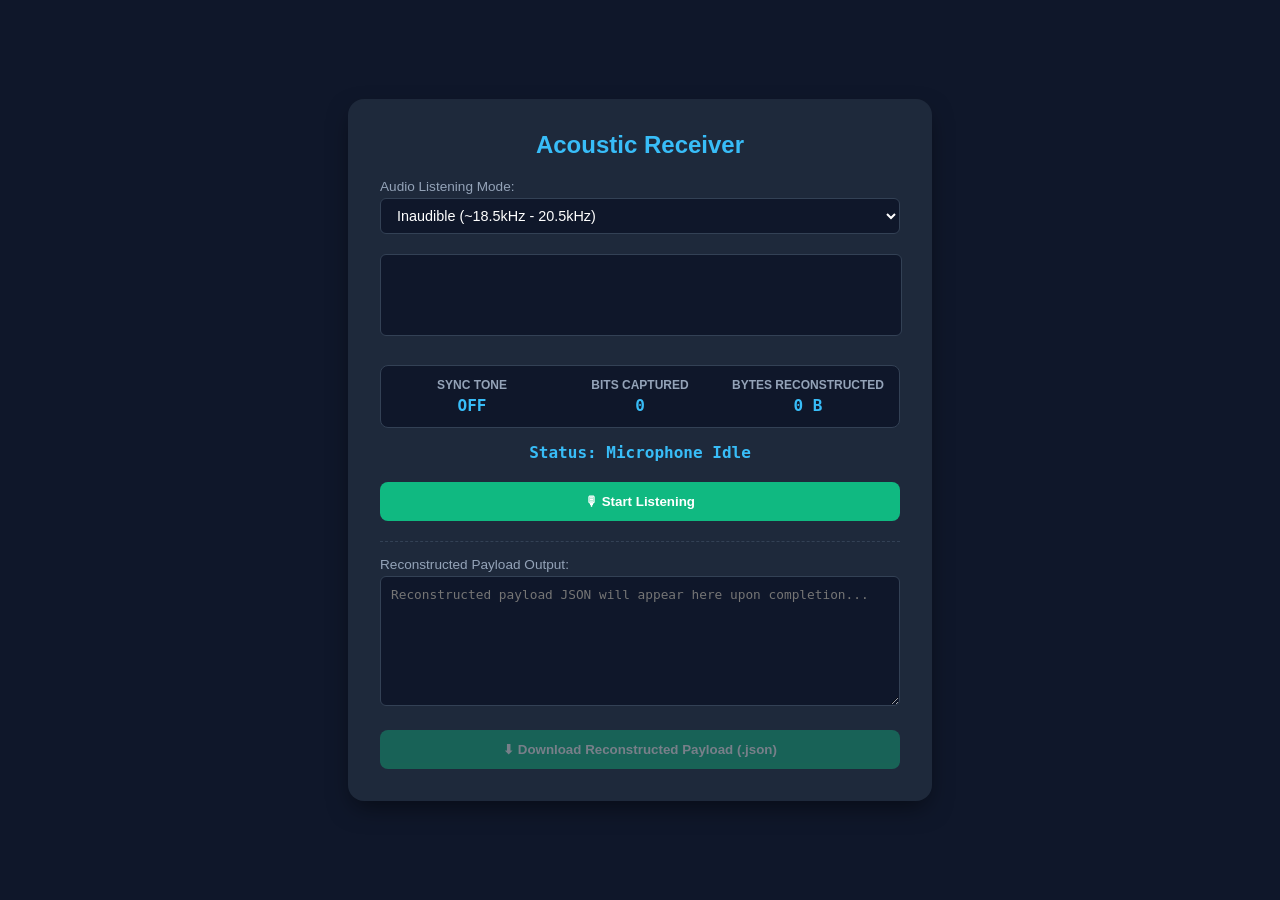
<file: aud.html>
<!DOCTYPE html>
<html lang="en">
<head>
    <meta charset="UTF-8">
    <meta name="viewport" content="width=device-width, initial-scale=1.0">
    <title>Acoustic Data Receiver (Near-Ultrasonic)</title>
    <style>
        body {
            font-family: -apple-system, BlinkMacSystemFont, "Segoe UI", Roboto, sans-serif;
            background-color: #0f172a;
            color: #f8fafc;
            display: flex;
            flex-direction: column;
            align-items: center;
            justify-content: center;
            min-height: 100vh;
            margin: 0;
            padding: 20px;
            box-sizing: border-box;
        }

        .card {
            background-color: #1e293b;
            padding: 2rem;
            border-radius: 16px;
            box-shadow: 0 10px 25px -5px rgba(0, 0, 0, 0.5);
            width: 100%;
            max-width: 520px;
            text-align: center;
        }

        h2 { margin-top: 0; color: #38bdf8; font-size: 1.5rem; }

        .control-group {
            margin: 10px 0;
            text-align: left;
        }

        label {
            display: block;
            font-size: 0.85rem;
            color: #94a3b8;
            margin-bottom: 4px;
        }

        select {
            width: 100%;
            padding: 8px 12px;
            background: #0f172a;
            border: 1px solid #334155;
            color: #fff;
            border-radius: 6px;
            box-sizing: border-box;
            font-size: 0.9rem;
        }

        /* Signal Telemetry Dashboard */
        .metrics-grid {
            display: grid;
            grid-template-columns: repeat(3, 1fr);
            gap: 10px;
            margin: 15px 0;
            background: #0f172a;
            padding: 12px;
            border-radius: 8px;
            border: 1px solid #334155;
        }

        .metric-box h4 {
            margin: 0;
            font-size: 0.75rem;
            color: #94a3b8;
            text-transform: uppercase;
        }

        .metric-box p {
            margin: 4px 0 0 0;
            font-family: monospace;
            font-size: 1rem;
            color: #38bdf8;
            font-weight: bold;
        }

        /* Spectrum Visualizer Canvas */
        canvas {
            width: 100%;
            height: 80px;
            background: #0f172a;
            border-radius: 6px;
            border: 1px solid #334155;
            margin: 10px 0;
        }

        .status-badge {
            font-family: monospace;
            font-size: 1rem;
            color: #38bdf8;
            margin: 10px 0;
            font-weight: bold;
        }

        .btn {
            background: #10b981;
            color: white;
            border: none;
            padding: 12px 20px;
            border-radius: 8px;
            font-weight: bold;
            cursor: pointer;
            transition: background 0.2s;
            width: 100%;
            margin-top: 10px;
        }

        .btn:hover:not(:disabled) { background: #059669; }
        .btn:disabled { opacity: 0.4; cursor: not-allowed; }
        .btn.stop { background: #ef4444; }
        .btn.stop:hover:not(:disabled) { background: #dc2626; }

        /* Output Reconstructed Section */
        .output-panel {
            margin-top: 20px;
            padding-top: 15px;
            border-top: 1px dashed #334155;
            text-align: left;
        }

        textarea {
            width: 100%;
            height: 130px;
            background: #0f172a;
            color: #a7f3d0;
            border: 1px solid #334155;
            border-radius: 6px;
            padding: 10px;
            font-family: monospace;
            font-size: 0.8rem;
            box-sizing: border-box;
            resize: vertical;
            margin-bottom: 10px;
        }
    </style>
</head>
<body>

<div class="card">
    <h2>Acoustic Receiver</h2>

    <div class="control-group">
        <label for="freqMode">Audio Listening Mode:</label>
        <select id="freqMode" onchange="updateFrequencies()">
            <option value="ultrasonic">Inaudible (~18.5kHz - 20.5kHz)</option>
            <option value="audible">Audible Test (~1.7kHz - 2.1kHz)</option>
        </select>
    </div>

    <!-- Live Spectrum Visualizer -->
    <canvas id="visualizer"></canvas>

    <!-- Signal Metrics -->
    <div class="metrics-grid">
        <div class="metric-box">
            <h4>Sync Tone</h4>
            <p id="mSync">OFF</p>
        </div>
        <div class="metric-box">
            <h4>Bits Captured</h4>
            <p id="mBits">0</p>
        </div>
        <div class="metric-box">
            <h4>Bytes Reconstructed</h4>
            <p id="mBytes">0 B</p>
        </div>
    </div>

    <div id="statusText" class="status-badge">Status: Microphone Idle</div>

    <button id="btnListen" class="btn" onclick="toggleListening()">🎙 Start Listening</button>

    <!-- Reconstructed Output Panel -->
    <div class="output-panel">
        <label>Reconstructed Payload Output:</label>
        <textarea id="outputText" readonly placeholder="Reconstructed payload JSON will appear here upon completion..."></textarea>
        <button class="btn" id="btnDownload" onclick="downloadReconstructedPayload()" disabled>⬇ Download Reconstructed Payload (.json)</button>
    </div>
</div>

<script>
    // Detection Carrier Frequencies (Hz)
    let FREQ_0 = 18500;
    let FREQ_1 = 19500;
    let FREQ_SYNC = 20500;
    const FREQ_TOLERANCE_HZ = 150; // Capture window bandwidth

    let audioCtx = null;
    let analyser = null;
    let micStream = null;
    let isListening = false;
    let animFrameId = null;

    // Decoder State Machine
    let state = "IDLE"; // IDLE, SYNCED, CAPTURING
    let rawBitStream = "";
    let reconstructedBytes = [];
    let lastSampleTime = 0;
    const BIT_INTERVAL_MS = 50; // Matches transmitter sampling rate

    function updateFrequencies() {
        const mode = document.getElementById('freqMode').value;
        if (mode === 'ultrasonic') {
            FREQ_0 = 18500;
            FREQ_1 = 19500;
            FREQ_SYNC = 20500;
        } else {
            FREQ_0 = 1700;
            FREQ_1 = 1900;
            FREQ_SYNC = 2100;
        }
    }

    async function toggleListening() {
        const btn = document.getElementById('btnListen');

        if (!isListening) {
            try {
                updateFrequencies();
                micStream = await navigator.mediaDevices.getUserMedia({ audio: true, video: false });
                
                audioCtx = new (window.AudioContext || window.webkitAudioContext)();
                const source = audioCtx.createMediaStreamSource(micStream);
                
                analyser = audioCtx.createAnalyser();
                analyser.fftSize = 2048; // Provides ~21.5 Hz bin resolution at 44.1kHz sampling rate
                analyser.smoothingTimeConstant = 0.2;
                source.connect(analyser);

                isListening = true;
                btn.innerText = "⏹ Stop Receiver";
                btn.classList.add("stop");
                document.getElementById('statusText').innerText = "Listening for Sync Preamble...";
                
                // Reset State
                state = "IDLE";
                rawBitStream = "";
                reconstructedBytes = [];
                document.getElementById('outputText').value = "";
                document.getElementById('btnDownload').disabled = true;

                processAudioSpectrum();
            } catch (err) {
                console.error("Microphone Access Error:", err);
                document.getElementById('statusText').innerText = "Mic Permission Denied / Error";
            }
        } else {
            stopListening();
        }
    }

    function stopListening() {
        isListening = false;
        if (animFrameId) cancelAnimationFrame(animFrameId);
        if (micStream) micStream.getTracks().forEach(track => track.stop());
        if (audioCtx) audioCtx.close();

        const btn = document.getElementById('btnListen');
        btn.innerText = "🎙 Start Listening";
        btn.classList.remove("stop");
        document.getElementById('mSync').innerText = "OFF";
        document.getElementById('mSync').style.color = "#38bdf8";
        document.getElementById('statusText').innerText = "Status: Receiver Stopped";
    }

    function processAudioSpectrum() {
        if (!isListening) return;

        const bufferLength = analyser.frequencyBinCount;
        const frequencyData = new Uint8Array(bufferLength);
        analyser.getByteFrequencyData(frequencyData);

        // Render Canvas Visualizer
        drawSpectrum(frequencyData, bufferLength);

        // Calculate Energy Amplification at Target Frequency Bins
        const syncEnergy = getFrequencyRangeEnergy(FREQ_SYNC, frequencyData);
        const zeroEnergy = getFrequencyRangeEnergy(FREQ_0, frequencyData);
        const oneEnergy = getFrequencyRangeEnergy(FREQ_1, frequencyData);

        const now = performance.now();
        const NOISE_FLOOR = 60; // Minimum amplitude threshold

        // --- Receiver State Machine Logic ---
        if (state === "IDLE") {
            if (syncEnergy > NOISE_FLOOR && syncEnergy > zeroEnergy && syncEnergy > oneEnergy) {
                state = "SYNCED";
                lastSampleTime = now + 50; // Align sample window past preamble
                document.getElementById('mSync').innerText = "DETECTED";
                document.getElementById('mSync').style.color = "#10b981";
                document.getElementById('statusText').innerText = "Preamble Sync Locked! Reading bits...";
            }
        } else if (state === "SYNCED" || state === "CAPTURING") {
            document.getElementById('mSync').innerText = "CAPTURING";

            // Sample audio stream at periodic bit intervals
            if (now - lastSampleTime >= BIT_INTERVAL_MS) {
                lastSampleTime = now;

                if (oneEnergy > NOISE_FLOOR || zeroEnergy > NOISE_FLOOR) {
                    state = "CAPTURING";
                    const detectedBit = (oneEnergy > zeroEnergy) ? "1" : "0";
                    rawBitStream += detectedBit;

                    // Update Metrics Dashboard
                    document.getElementById('mBits').innerText = rawBitStream.length;

                    // Reconstruct bytes every 8 bits
                    if (rawBitStream.length % 8 === 0) {
                        const byteIndex = (rawBitStream.length / 8) - 1;
                        const lastByteBitStr = rawBitStream.substring(byteIndex * 8, (byteIndex + 1) * 8);
                        const byteVal = parseInt(lastByteBitStr, 2);
                        reconstructedBytes.push(byteVal);

                        document.getElementById('mBytes').innerText = `${reconstructedBytes.length} B`;
                        
                        // Live stream preview in textarea
                        attemptPartialReconstruction();
                    }
                } else if (state === "CAPTURING" && (now - lastSampleTime > 1000)) {
                    // Timeout condition (no carrier signal for over 1s)
                    finalizeReconstruction();
                }
            }
        }

        animFrameId = requestAnimationFrame(processAudioSpectrum);
    }

    function getFrequencyRangeEnergy(targetFreq, frequencyData) {
        const nyquist = audioCtx.sampleRate / 2;
        const binIndex = Math.round((targetFreq / nyquist) * frequencyData.length);
        const toleranceBins = Math.ceil((FREQ_TOLERANCE_HZ / nyquist) * frequencyData.length);

        let maxEnergy = 0;
        for (let i = binIndex - toleranceBins; i <= binIndex + toleranceBins; i++) {
            if (i >= 0 && i < frequencyData.length) {
                if (frequencyData[i] > maxEnergy) {
                    maxEnergy = frequencyData[i];
                }
            }
        }
        return maxEnergy;
    }

    function attemptPartialReconstruction() {
        try {
            const uintArray = new Uint8Array(reconstructedBytes);
            const decoder = new TextDecoder('utf-8', { fatal: false });
            const partialText = decoder.decode(uintArray);
            
            // Try formatting if it forms a complete JSON structure
            try {
                const parsed = JSON.parse(partialText);
                document.getElementById('outputText').value = JSON.stringify(parsed, null, 2);
                document.getElementById('btnDownload').disabled = false;
                document.getElementById('statusText').innerText = "Valid JSON Stream Reconstructed!";
            } catch (e) {
                // Display raw text stream until JSON completes
                document.getElementById('outputText').value = partialText;
            }
        } catch (err) {
            console.error("Decoding glitch:", err);
        }
    }

    function finalizeReconstruction() {
        state = "IDLE";
        document.getElementById('mSync').innerText = "DONE";
        document.getElementById('mSync').style.color = "#38bdf8";
        document.getElementById('statusText').innerText = "Stream Ended. Payload Reconstructed!";
        attemptPartialReconstruction();
    }

    function drawSpectrum(frequencyData, bufferLength) {
        const canvas = document.getElementById('visualizer');
        const ctx = canvas.getContext('2d');
        canvas.width = canvas.clientWidth;
        canvas.height = canvas.clientHeight;

        ctx.fillStyle = '#0f172a';
        ctx.fillRect(0, 0, canvas.width, canvas.height);

        const barWidth = (canvas.width / bufferLength) * 2.5;
        let x = 0;

        for (let i = 0; i < bufferLength; i++) {
            const barHeight = (frequencyData[i] / 255) * canvas.height;
            ctx.fillStyle = `rgb(56, 189, 248)`;
            ctx.fillRect(x, canvas.height - barHeight, barWidth, barHeight);
            x += barWidth + 1;
        }
    }

    function downloadReconstructedPayload() {
        const payloadText = document.getElementById('outputText').value;
        if (!payloadText) return;

        const blob = new Blob([payloadText], { type: "application/json" });
        const url = URL.createObjectURL(blob);
        const a = document.createElement('a');
        a.href = url;
        a.download = "reconstructed_acoustic_payload.json";
        document.body.appendChild(a);
        a.click();
        document.body.removeChild(a);
        URL.revokeObjectURL(url);
    }
</script>

</body>
</html>
</file>
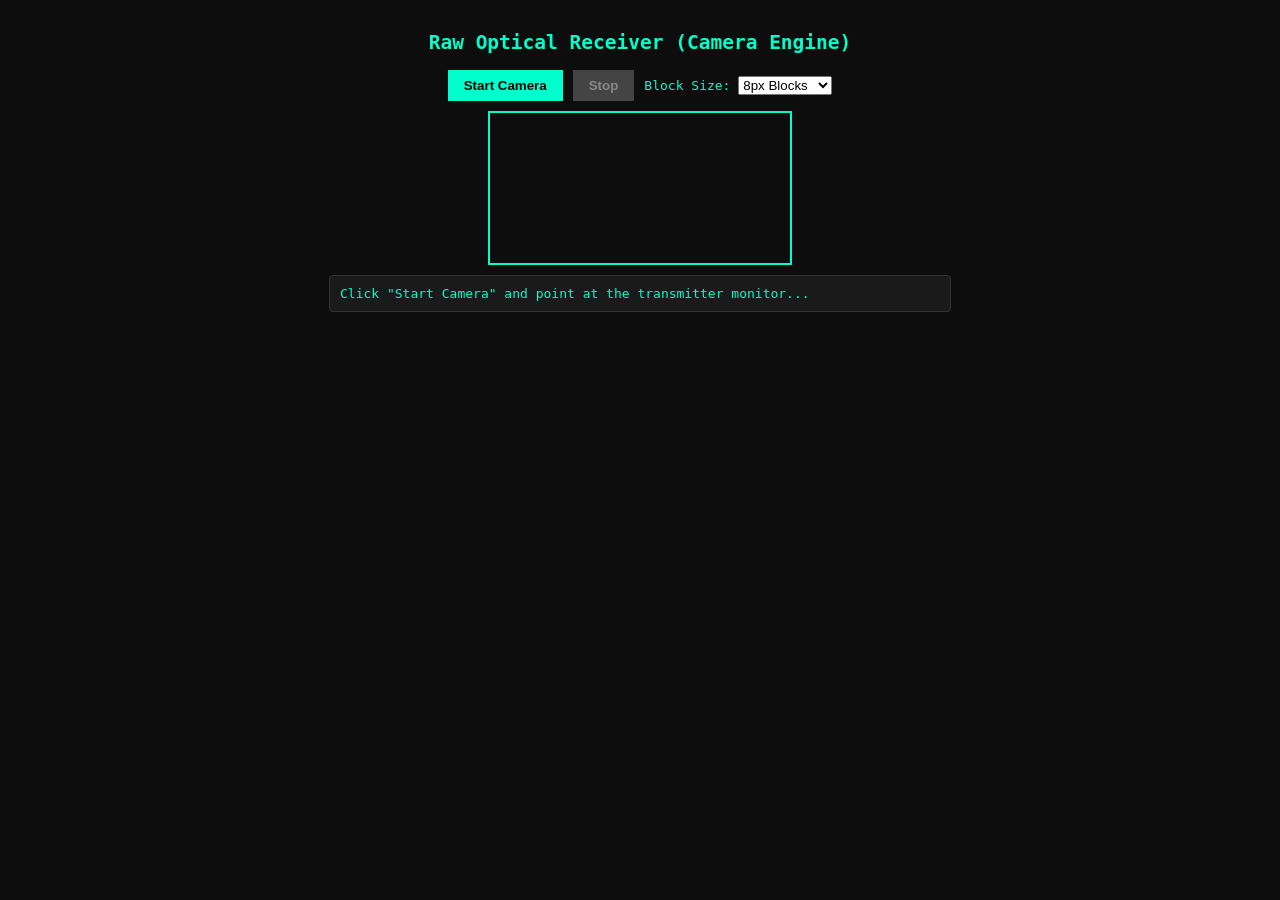
<file: rec.html>
<!DOCTYPE html>
<html lang="en">
<head>
  <meta charset="UTF-8" />
  <title>Raw Binary Optical Receiver</title>
  <style>
    body {
      background-color: #0d0d0d;
      color: #00ffcc;
      font-family: monospace;
      display: flex;
      flex-direction: column;
      align-items: center;
      margin: 0;
      padding: 15px;
    }
    #controls {
      margin-bottom: 10px;
      display: flex;
      gap: 10px;
      align-items: center;
    }
    .video-container {
      position: relative;
      border: 2px solid #00ffcc;
    }
    video {
      display: block;
      max-width: 100%;
      height: auto;
    }
    canvas {
      display: none; /* Processing canvas runs in background */
    }
    #stats {
      margin-top: 10px;
      padding: 10px;
      background: #1a1a1a;
      border-radius: 4px;
      border: 1px solid #333;
      width: 90%;
      max-width: 600px;
    }
    button {
      background: #00ffcc;
      color: #000;
      border: none;
      padding: 8px 16px;
      font-weight: bold;
      cursor: pointer;
    }
    button:disabled { background: #444; color: #888; }
  </style>
</head>
<body>

  <h2>Raw Optical Receiver (Camera Engine)</h2>

  <div id="controls">
    <button id="startCamBtn">Start Camera</button>
    <button id="stopCamBtn" disabled>Stop</button>
    <label>Block Size:
      <select id="blockSizeSelect">
        <option value="16">16px Blocks</option>
        <option value="8" selected>8px Blocks</option>
        <option value="4">4px Blocks</option>
      </select>
    </label>
  </div>

  <div class="video-container">
    <video id="webcam" autoplay playsinline></video>
  </div>

  <canvas id="procCanvas" width="1280" height="720"></canvas>

  <div id="stats">Click "Start Camera" and point at the transmitter monitor...</div>

  <script>
    // 8-Color Palette (RGB)
    const PALETTE = [
      [0, 0, 0],       // 000: Black
      [255, 0, 0],     // 001: Red
      [0, 255, 0],     // 010: Green
      [0, 0, 255],     // 011: Blue
      [255, 255, 0],   // 100: Yellow
      [0, 255, 255],   // 101: Cyan
      [255, 0, 255],   // 110: Magenta
      [255, 255, 255]  // 111: White
    ];

    const video = document.getElementById('webcam');
    const canvas = document.getElementById('procCanvas');
    const ctx = canvas.getContext('2d', { willReadFrequently: true });
    
    let stream = null;
    let animFrameId = null;
    let receivedFrames = new Map();
    let totalFramesExpected = 0;
    let isProcessing = false;

    // Nearest Color Match via Euclidean Distance
    function getClosestColorBits(r, g, b) {
      let minDist = Infinity;
      let bestIdx = 0;
      for (let i = 0; i < PALETTE.length; i++) {
        const [pr, pg, pb] = PALETTE[i];
        const dist = Math.hypot(r - pr, g - pg, b - pb);
        if (dist < minDist) {
          minDist = dist;
          bestIdx = i;
        }
      }
      return bestIdx; // Returns 0-7 index (3 bits)
    }

    document.getElementById('startCamBtn').addEventListener('click', async () => {
      try {
        stream = await navigator.mediaDevices.getUserMedia({
          video: { facingMode: "environment", width: { ideal: 1280 }, height: { ideal: 720 } }
        });
        video.srcObject = stream;
        document.getElementById('startCamBtn').disabled = true;
        document.getElementById('stopCamBtn').disabled = false;
        
        video.onloadedmetadata = () => {
          isProcessing = true;
          processVideoLoop();
        };
      } catch (err) {
        alert("Camera Error: " + err.message);
      }
    });

    document.getElementById('stopCamBtn').addEventListener('click', () => {
      isProcessing = false;
      if (animFrameId) cancelAnimationFrame(animFrameId);
      if (stream) stream.getTracks().forEach(t => t.stop());
      document.getElementById('startCamBtn').disabled = false;
      document.getElementById('stopCamBtn').disabled = true;
    });

    function processVideoLoop() {
      if (!isProcessing) return;

      // Draw current video frame to processing canvas
      ctx.drawImage(video, 0, 0, canvas.width, canvas.height);
      const imgData = ctx.getImageData(0, 0, canvas.width, canvas.height);
      const data = imgData.data;

      const blockSize = parseInt(document.getElementById('blockSizeSelect').value);
      const cols = Math.floor(canvas.width / blockSize);
      const rows = Math.floor(canvas.height / blockSize);

      let bitStream = [];

      // Loop through block centers
      for (let r = 0; r < rows; r++) {
        for (let c = 0; c < cols; c++) {
          // Skip corners
          if ((r < 2 || r >= rows - 2) && (c < 2 || c >= cols - 2)) continue;

          const cx = Math.floor((c + 0.5) * blockSize);
          const cy = Math.floor((r + 0.5) * blockSize);
          const idx = (cy * canvas.width + cx) * 4;

          const rVal = data[idx];
          const gVal = data[idx + 1];
          const bVal = data[idx + 2];

          const colorIdx = getClosestColorBits(rVal, gVal, bVal);
          
          // Push 3 bits to stream
          bitStream.push((colorIdx >> 2) & 1);
          bitStream.push((colorIdx >> 1) & 1);
          bitStream.push(colorIdx & 1);
        }
      }

      // Parse 12-byte Header (96 bits)
      if (bitStream.length >= 96) {
        const frameIdx = parse32BitInt(bitStream, 0);
        const totalFrames = parse32BitInt(bitStream, 32);
        const payloadLen = parse32BitInt(bitStream, 64);

        if (totalFrames > 0 && totalFrames < 100000 && payloadLen > 0) {
          totalFramesExpected = totalFrames;

          if (!receivedFrames.has(frameIdx)) {
            // Extract raw payload bytes
            const payloadBits = bitStream.slice(96, 96 + (payloadLen * 8));
            const payloadBytes = new Uint8Array(payloadLen);
            
            for (let i = 0; i < payloadLen; i++) {
              let byte = 0;
              for (let b = 0; b < 8; b++) {
                byte = (byte << 1) | (payloadBits[i * 8 + b] || 0);
              }
              payloadBytes[i] = byte;
            }

            receivedFrames.set(frameIdx, payloadBytes);
            updateStats();

            // Auto-trigger download when complete
            if (receivedFrames.size === totalFramesExpected) {
              assembleAndDownload();
            }
          }
        }
      }

      animFrameId = requestAnimationFrame(processVideoLoop);
    }

    function parse32BitInt(bitArr, offset) {
      let val = 0;
      for (let i = 0; i < 32; i++) {
        val = (val << 1) | (bitArr[offset + i] || 0);
      }
      return val >>> 0; // Convert to unsigned int
    }

    function updateStats() {
      const pct = totalFramesExpected ? ((receivedFrames.size / totalFramesExpected) * 100).toFixed(1) : 0;
      document.getElementById('stats').innerText = 
        `Progress: ${receivedFrames.size} / ${totalFramesExpected || '?'} Frames Captured (${pct}%)`;
    }

    function assembleAndDownload() {
      isProcessing = false;
      alert("Transmission Complete! Assembling file...");

      // Sort frames by index
      let totalSize = 0;
      const sortedKeys = Array.from(receivedFrames.keys()).sort((a, b) => a - b);
      sortedKeys.forEach(k => totalSize += receivedFrames.get(k).length);

      const combined = new Uint8Array(totalSize);
      let offset = 0;
      sortedKeys.forEach(k => {
        const chunk = receivedFrames.get(k);
        combined.set(chunk, offset);
        offset += chunk.length;
      });

      // Trigger browser download
      const blob = new Blob([combined], { type: 'application/octet-stream' });
      const url = URL.createObjectURL(blob);
      const a = document.createElement('a');
      a.href = url;
      a.download = 'extracted_payload.bin';
      a.click();
      URL.revokeObjectURL(url);
    }
  </script>
</body>
</html>
</file>
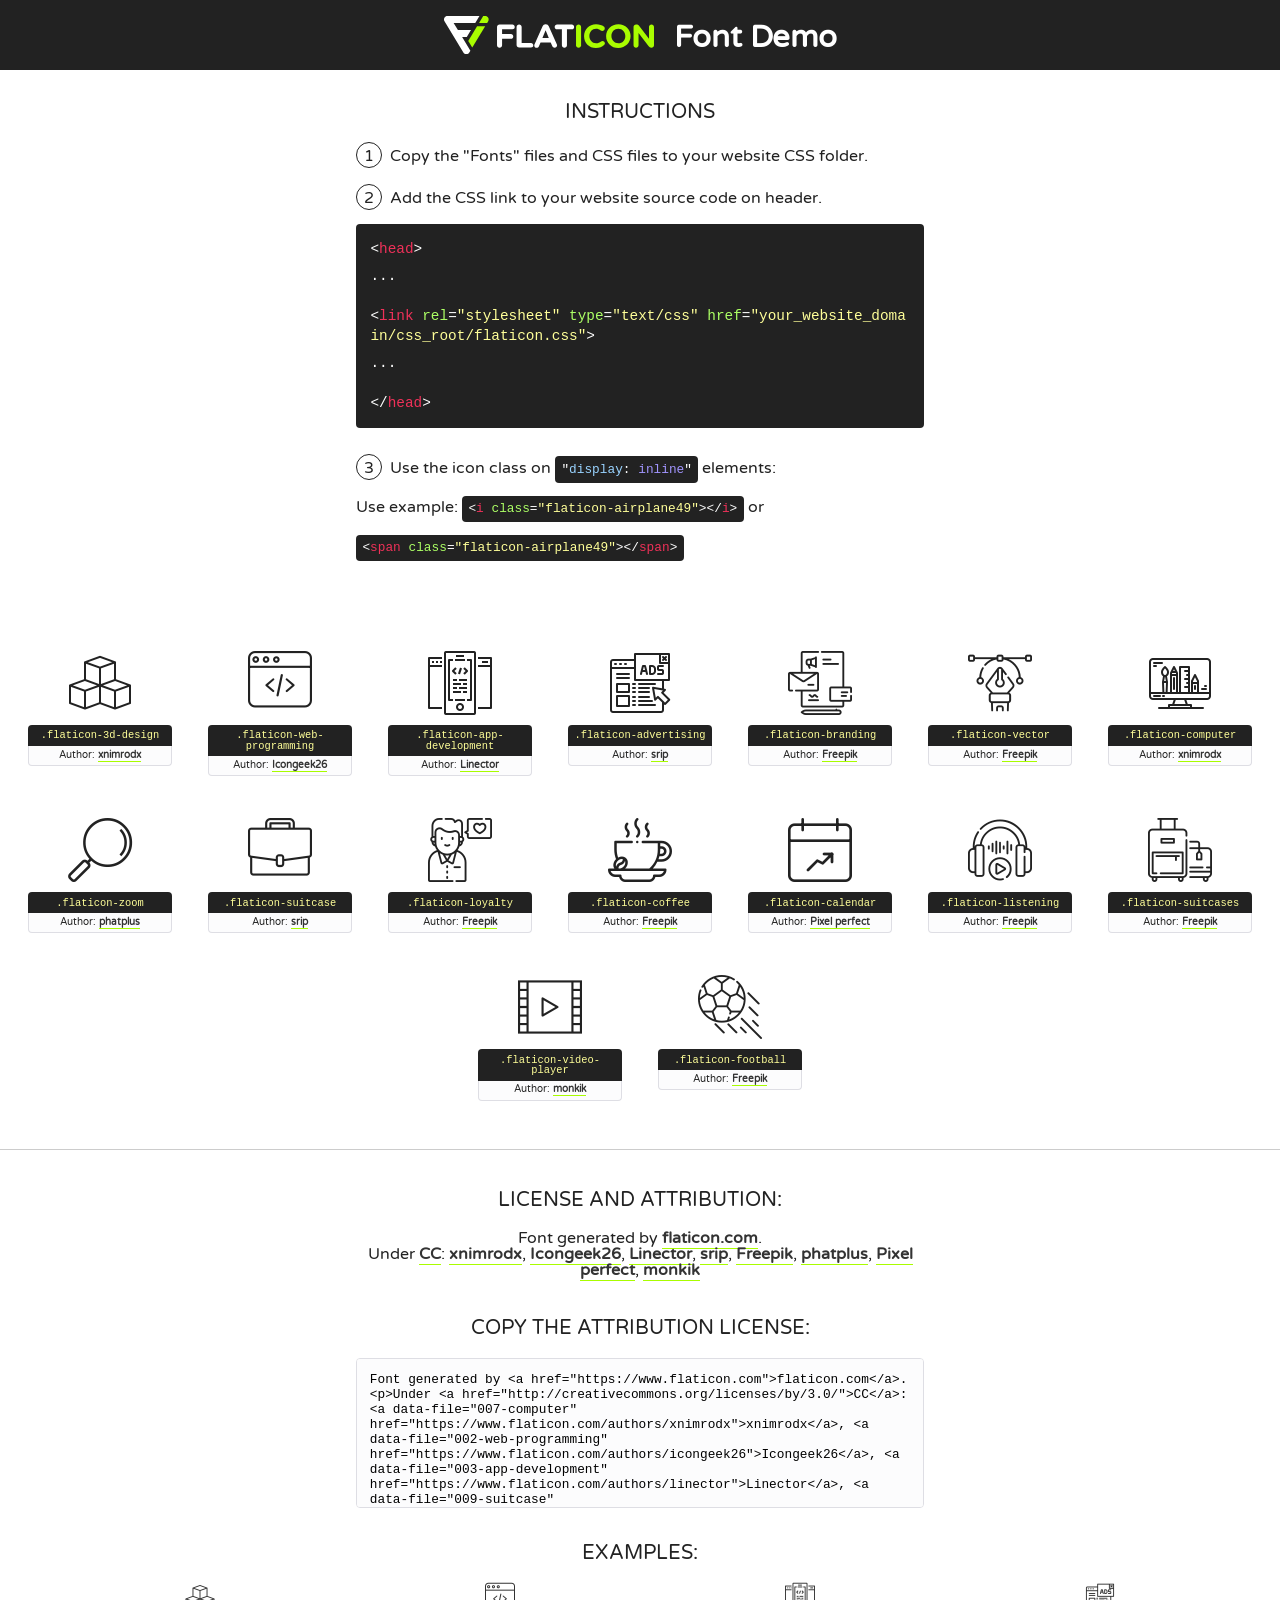
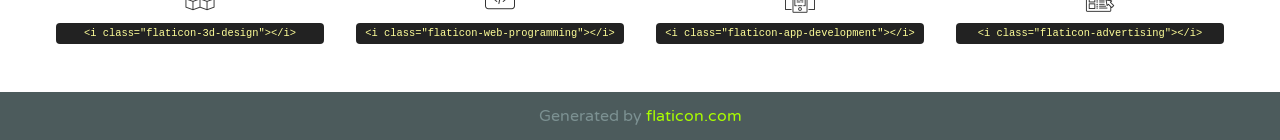
<file: fonts/flaticon/font/flaticon.html>
<!DOCTYPE html>
<!--
  Flaticon icon font: Flaticon
  Creation date: 03/07/2020 09:59
-->
<html>
<!DOCTYPE html>
<html>

<head>
    <title>Flaticon WebFont</title>
    <link href="http://fonts.googleapis.com/css?family=Varela+Round" rel="stylesheet" type="text/css" />
    <link rel="stylesheet" type="text/css" href="flaticon.css">
    <meta charset="UTF-8">
    <style>
    html, body, div, span, applet, object, iframe,
    h1, h2, h3, h4, h5, h6, p, blockquote, pre,
    a, abbr, acronym, address, big, cite, code,
    del, dfn, em, img, ins, kbd, q, s, samp,
    small, strike, strong, sub, sup, tt, var,
    b, u, i, center,
    dl, dt, dd, ol, ul, li,
    fieldset, form, label, legend,
    table, caption, tbody, tfoot, thead, tr, th, td,
    article, aside, canvas, details, embed, 
    figure, figcaption, footer, header, hgroup, 
    menu, nav, output, ruby, section, summary,
    time, mark, audio, video {
        margin: 0;
        padding: 0;
        border: 0;
        font-size: 100%;
        font: inherit;
        vertical-align: baseline;
    }
    /* HTML5 display-role reset for older browsers */
    article, aside, details, figcaption, figure, 
    footer, header, hgroup, menu, nav, section {
        display: block;
    }
    body {
        line-height: 1;
    }
    ol, ul {
        list-style: none;
    }
    blockquote, q {
        quotes: none;
    }
    blockquote:before, blockquote:after,
    q:before, q:after {
        content: '';
        content: none;
    }
    table {
        border-collapse: collapse;
        border-spacing: 0;
    }
    body {
        font-family: 'Varela Round', Helvetica, Arial, sans-serif;
        font-size: 16px;
        color: #222;
    }
    a {
        color: #333;
        border-bottom: 1px solid #a9fd00;
        font-weight: bold;
        text-decoration: none;
    }
    * {
        -moz-box-sizing: border-box;
        -webkit-box-sizing: border-box;
        box-sizing: border-box;
        margin: 0;
        padding: 0;
    }
    [class^="flaticon-"]:before, [class*=" flaticon-"]:before, [class^="flaticon-"]:after, [class*=" flaticon-"]:after {
        font-family: Flaticon;
        font-size: 30px;
        font-style: normal;
        margin-left: 20px;
        color: #333;
    }
    .wrapper {
        max-width: 600px;
        margin: auto;
        padding: 0 1em;
    }
    .title {
        font-size: 1.25em;
        text-align: center;
        margin-bottom: 1em;
        text-transform: uppercase;
    }
    header {
        text-align: center;
        background-color: #222;
        color: #fff;
        padding: 1em;
    }
    header .logo {
        width: 210px;
        height: 38px;
        display: inline-block;
        vertical-align: middle;
        margin-right: 1em;
        border: none;
    }
    header strong {
        font-size: 1.95em;
        font-weight: bold;
        vertical-align: middle;
        margin-top: 5px;
        display: inline-block;
    }
    .demo {
        margin: 2em auto;
        line-height: 1.25em;
    }
    .demo ul li {
        margin-bottom: 1em;
    }
    .demo ul li .num {
        color: #222;
        border-radius: 20px;
        display: inline-block;
        width: 26px;
        padding: 3px;
        height: 26px;
        text-align: center;
        margin-right: 0.5em;
        border: 1px solid #222;
    }
    .demo ul li code {
        background-color: #222;
        border-radius: 4px;
        padding: 0.25em 0.5em;
        display: inline-block;
        color: #fff;
        font-family: Consolas,Monaco,Lucida Console,Liberation Mono,DejaVu Sans Mono,Bitstream Vera Sans Mono,Courier New, monospace;
        font-weight: lighter;
        margin-top: 1em;
        font-size: 0.8em;
        word-break: break-all;
    }
    .demo ul li code.big {
        padding: 1em;
        font-size: 0.9em;
    }
    .demo ul li code .red {
        color: #EF3159;
    }
    .demo ul li code .green {
        color: #ACFF65;
    }
    .demo ul li code .yellow {
        color: #FFFF99;
    }
    .demo ul li code .blue {
        color: #99D3FF;
    }
    .demo ul li code .purple {
        color: #A295FF;
    }
    .demo ul li code .dots {
        margin-top: 0.5em;
        display: block;
    }
    #glyphs {
        border-bottom: 1px solid #ccc;
        padding: 2em 0;
        text-align: center;
    }
    .glyph {
        display: inline-block;
        width: 9em;
        margin: 1em;
        text-align: center;
        vertical-align: top;
        background: #FFF;
    }
    .glyph .glyph-icon {
        padding: 10px;
        display: block;
        font-family:"Flaticon";
        font-size: 64px;
        line-height: 1;
    }
    .glyph .glyph-icon:before {
        font-size: 64px;
        color: #222;
        margin-left: 0;
    }
    .class-name {
        font-size: 0.65em;
        background-color: #222;
        color: #fff;
        border-radius: 4px 4px 0 0;
        padding: 0.5em;
        color: #FFFF99;
        font-family: Consolas,Monaco,Lucida Console,Liberation Mono,DejaVu Sans Mono,Bitstream Vera Sans Mono,Courier New, monospace;
    }
    .author-name {
        font-size: 0.6em;
        background-color: #fcfcfd;
        border: 1px solid #DEDEE4;
        border-top: 0;
        border-radius: 0 0 4px 4px;
        padding: 0.5em;
    }
    .class-name:last-child {
        font-size: 10px;
        color:#888;
    }
    .class-name:last-child a {
        font-size: 10px;
        color:#555;
    }
    .class-name:last-child a:hover {
        color:#a9fd00;
    }
    .glyph > input {
        display: block;
        width: 100px;
        margin: 5px auto;
        text-align: center;
        font-size: 12px;
        cursor: text;
    }
    .glyph > input.icon-input {
        font-family:"Flaticon";
        font-size: 16px;
        margin-bottom: 10px;
    }
    .attribution .title {
        margin-top: 2em;
    }
    .attribution textarea {
        background-color: #fcfcfd;
        padding: 1em;
        border: none;
        box-shadow: none;
        border: 1px solid #DEDEE4;
        border-radius: 4px;
        resize: none;
        width: 100%;
        height: 150px;
        font-size: 0.8em;
        font-family: Consolas,Monaco,Lucida Console,Liberation Mono,DejaVu Sans Mono,Bitstream Vera Sans Mono,Courier New, monospace;
        -webkit-appearance: none;
    }
    .iconsuse {
        margin: 2em auto;
        text-align: center;
        max-width: 1200px;
    }
    .iconsuse:after {
        content: '';
        display: table;
        clear: both;
    }
    .iconsuse .image {
        float: left;
        width: 25%;
        padding: 0 1em;
    }
    .iconsuse .image p {
        margin-bottom: 1em;
    }
    .iconsuse .image span {
        display: block;
        font-size: 0.65em;
        background-color: #222;
        color: #fff;
        border-radius: 4px;
        padding: 0.5em;
        color: #FFFF99;
        margin-top: 1em;
        font-family: Consolas,Monaco,Lucida Console,Liberation Mono,DejaVu Sans Mono,Bitstream Vera Sans Mono,Courier New, monospace;
    }
    #footer {
        text-align: center;
        background-color: #4C5B5C;
        color: #7c9192;
        padding: 1em;
    }
    #footer a {
        border: none;
        color: #a9fd00;
        font-weight: normal;
    }
    @media (max-width: 960px) {
        .iconsuse .image {
            width: 50%;
        }
    }
    @media (max-width: 560px) {
        .iconsuse .image {
            width: 100%;
        }
    }
    </style>
</head>

<body class="characters-off">

    <header>
        <a href="https://www.flaticon.com" target="_blank" class="logo">
            <svg version="1.1" xmlns="http://www.w3.org/2000/svg" xmlns:xlink="http://www.w3.org/1999/xlink" xmlns:a="http://ns.adobe.com/AdobeSVGViewerExtensions/3.0/" viewBox="0 0 560.875 102.036" enable-background="new 0 0 560.875 102.036" xml:space="preserve">
                <defs>
                </defs>
                <g>
                    <g class="letters">
                        <path fill="#ffffff" d="M141.596,29.675c0-3.777,2.985-6.767,6.764-6.767h34.438c3.426,0,6.15,2.728,6.15,6.15
                        c0,3.43-2.724,6.149-6.15,6.149h-27.674v13.091h23.719c3.429,0,6.151,2.724,6.151,6.15c0,3.43-2.723,6.149-6.151,6.149h-23.719
                        v17.574c0,3.773-2.986,6.761-6.764,6.761c-3.779,0-6.764-2.989-6.764-6.761V29.675z"></path>
                        <path fill="#ffffff" d="M193.844,29.149c0-3.781,2.985-6.767,6.764-6.767c3.776,0,6.763,2.985,6.763,6.767v42.957h25.039
                        c3.426,0,6.149,2.726,6.149,6.153c0,3.425-2.723,6.15-6.149,6.15h-31.802c-3.779,0-6.764-2.986-6.764-6.768V29.149z"></path>
                        <path fill="#ffffff" d="M241.891,75.71l21.438-48.407c1.492-3.341,4.215-5.357,7.906-5.357h0.792
                        c3.686,0,6.323,2.017,7.815,5.357l21.439,48.407c0.436,0.967,0.701,1.845,0.701,2.723c0,3.602-2.809,6.501-6.414,6.501
                        c-3.161,0-5.269-1.845-6.499-4.655l-4.132-9.661h-27.059l-4.301,10.102c-1.144,2.631-3.426,4.214-6.237,4.214
                        c-3.517,0-6.24-2.81-6.24-6.325C241.1,77.64,241.451,76.677,241.891,75.71z M279.932,58.666l-8.521-20.297l-8.526,20.297H279.932
                        z"></path>
                        <path fill="#ffffff" d="M314.864,35.387H301.86c-3.429,0-6.239-2.813-6.239-6.238c0-3.429,2.811-6.24,6.239-6.24h39.533
                        c3.426,0,6.237,2.811,6.237,6.24c0,3.425-2.811,6.238-6.237,6.238h-13.001v42.785c0,3.773-2.99,6.761-6.764,6.761
                        c-3.779,0-6.764-2.989-6.764-6.761V35.387z"></path>
                        <path fill="#A9FD00" d="M352.615,29.149c0-3.781,2.985-6.767,6.767-6.767c3.774,0,6.761,2.985,6.761,6.767v49.024
                        c0,3.773-2.987,6.761-6.761,6.761c-3.781,0-6.767-2.989-6.767-6.761V29.149z"></path>
                        <path fill="#A9FD00" d="M374.132,53.836v-0.179c0-17.481,13.178-31.801,32.065-31.801c9.22,0,15.459,2.458,20.557,6.238
                        c1.402,1.054,2.637,2.985,2.637,5.357c0,3.692-2.985,6.59-6.681,6.59c-1.845,0-3.071-0.702-4.044-1.319
                        c-3.776-2.813-7.729-4.393-12.562-4.393c-10.364,0-17.831,8.611-17.831,19.154v0.173c0,10.542,7.291,19.329,17.831,19.329
                        c5.715,0,9.492-1.756,13.359-4.834c1.049-0.874,2.458-1.491,4.039-1.491c3.429,0,6.325,2.813,6.325,6.236
                        c0,2.106-1.056,3.78-2.282,4.834c-5.539,4.834-12.036,7.733-21.878,7.733C387.572,85.464,374.132,71.493,374.132,53.836z"></path>
                        <path fill="#A9FD00" d="M433.009,53.836v-0.179c0-17.481,13.79-31.801,32.766-31.801c18.981,0,32.592,14.143,32.592,31.628v0.173
                        c0,17.483-13.785,31.807-32.769,31.807C446.625,85.464,433.009,71.32,433.009,53.836z M484.224,53.836v-0.179
                        c0-10.539-7.725-19.326-18.626-19.326c-10.893,0-18.449,8.611-18.449,19.154v0.173c0,10.542,7.73,19.329,18.626,19.329
                        C476.676,72.986,484.224,64.378,484.224,53.836z"></path>
                        <path fill="#A9FD00" d="M506.233,29.321c0-3.774,2.99-6.763,6.767-6.763h1.401c3.252,0,5.183,1.583,7.029,3.953l26.093,34.265
                        V29.059c0-3.692,2.99-6.677,6.681-6.677c3.683,0,6.671,2.985,6.671,6.677v48.934c0,3.78-2.987,6.765-6.764,6.765h-0.436
                        c-3.257,0-5.188-1.581-7.034-3.953l-27.056-35.492v32.944c0,3.687-2.985,6.676-6.678,6.676c-3.683,0-6.673-2.989-6.673-6.676
                        V29.321z"></path>
                    </g>
                    <g class="insignia">
                        <path fill="#ffffff" d="M48.372,56.137h12.517l11.156-18.537H37.186L25.688,18.539h57.825L94.668,0H9.271
                        C5.925,0,2.842,1.801,1.198,4.716c-1.644,2.907-1.593,6.482,0.134,9.343l50.38,83.501c1.678,2.781,4.689,4.476,7.938,4.476
                        c3.246,0,6.257-1.695,7.935-4.476l2.898-4.804L48.372,56.137z"></path>
                        <g class="i">
                            <path fill="#A9FD00" d="M93.575,18.539h0.031v0.004l21.652,0.004l2.705-4.488c1.727-2.861,1.778-6.436,0.133-9.343
                            C116.454,1.801,113.371,0,110.026,0h-5.294L93.575,18.539z"></path>
                            <polygon fill="#A9FD00" points="88.291,27.356 64.725,66.486 75.519,84.404 109.942,27.356"></polygon>
                        </g>
                    </g>
                </g>
            </svg>
        </a>
        <strong>Font Demo</strong>
    </header>


    <section class="demo wrapper">

        <p class="title">Instructions</p>

        <ul>
            <li>
                <span class="num">1</span>Copy the "Fonts" files and CSS files to your website CSS folder.
            </li>
            <li>
                <span class="num">2</span>Add the CSS link to your website source code on header.
                <code class="big">
                    &lt;<span class="red">head</span>&gt;
                    <br/><span class="dots">...</span>
                    <br/>&lt;<span class="red">link</span> <span class="green">rel</span>=<span class="yellow">"stylesheet"</span> <span class="green">type</span>=<span class="yellow">"text/css"</span> <span class="green">href</span>=<span class="yellow">"your_website_domain/css_root/flaticon.css"</span>&gt;
                    <br/><span class="dots">...</span>
                    <br/>&lt;/<span class="red">head</span>&gt;
                </code>
            </li>

            <li>
                <p>
                    <span class="num">3</span>Use the icon class on <code>"<span class="blue">display</span>:<span class="purple"> inline</span>"</code> elements:
                    <br />
                    Use example: <code>&lt;<span class="red">i</span> <span class="green">class</span>=<span class="yellow">&quot;flaticon-airplane49&quot;</span>&gt;&lt;/<span class="red">i</span>&gt;</code> or <code>&lt;<span class="red">span</span> <span class="green">class</span>=<span class="yellow">&quot;flaticon-airplane49&quot;</span>&gt;&lt;/<span class="red">span</span>&gt;</code>
            </li>
        </ul>

    </section>




   <section id="glyphs">          
    
      
        <div class="glyph"><div class="glyph-icon flaticon-3d-design"></div>
            <div class="class-name">.flaticon-3d-design</div>
            <div class="author-name">Author: <a data-file="001-3d-design" href="https://www.flaticon.com/authors/xnimrodx">xnimrodx</a> </div> 
        </div>        
        
        <div class="glyph"><div class="glyph-icon flaticon-web-programming"></div>
            <div class="class-name">.flaticon-web-programming</div>
            <div class="author-name">Author: <a data-file="002-web-programming" href="https://www.flaticon.com/authors/icongeek26">Icongeek26</a> </div> 
        </div>        
        
        <div class="glyph"><div class="glyph-icon flaticon-app-development"></div>
            <div class="class-name">.flaticon-app-development</div>
            <div class="author-name">Author: <a data-file="003-app-development" href="https://www.flaticon.com/authors/linector">Linector</a> </div> 
        </div>        
        
        <div class="glyph"><div class="glyph-icon flaticon-advertising"></div>
            <div class="class-name">.flaticon-advertising</div>
            <div class="author-name">Author: <a data-file="004-advertising" href="https://www.flaticon.com/authors/srip">srip</a> </div> 
        </div>        
        
        <div class="glyph"><div class="glyph-icon flaticon-branding"></div>
            <div class="class-name">.flaticon-branding</div>
            <div class="author-name">Author: <a data-file="005-branding" href="http://www.freepik.com">Freepik</a> </div> 
        </div>        
        
        <div class="glyph"><div class="glyph-icon flaticon-vector"></div>
            <div class="class-name">.flaticon-vector</div>
            <div class="author-name">Author: <a data-file="006-vector" href="http://www.freepik.com">Freepik</a> </div> 
        </div>        
        
        <div class="glyph"><div class="glyph-icon flaticon-computer"></div>
            <div class="class-name">.flaticon-computer</div>
            <div class="author-name">Author: <a data-file="007-computer" href="https://www.flaticon.com/authors/xnimrodx">xnimrodx</a> </div> 
        </div>        
        
        <div class="glyph"><div class="glyph-icon flaticon-zoom"></div>
            <div class="class-name">.flaticon-zoom</div>
            <div class="author-name">Author: <a data-file="008-zoom" href="https://www.flaticon.com/authors/phatplus">phatplus</a> </div> 
        </div>        
        
        <div class="glyph"><div class="glyph-icon flaticon-suitcase"></div>
            <div class="class-name">.flaticon-suitcase</div>
            <div class="author-name">Author: <a data-file="009-suitcase" href="https://www.flaticon.com/authors/srip">srip</a> </div> 
        </div>        
        
        <div class="glyph"><div class="glyph-icon flaticon-loyalty"></div>
            <div class="class-name">.flaticon-loyalty</div>
            <div class="author-name">Author: <a data-file="010-loyalty" href="http://www.freepik.com">Freepik</a> </div> 
        </div>        
        
        <div class="glyph"><div class="glyph-icon flaticon-coffee"></div>
            <div class="class-name">.flaticon-coffee</div>
            <div class="author-name">Author: <a data-file="011-coffee" href="http://www.freepik.com">Freepik</a> </div> 
        </div>        
        
        <div class="glyph"><div class="glyph-icon flaticon-calendar"></div>
            <div class="class-name">.flaticon-calendar</div>
            <div class="author-name">Author: <a data-file="012-calendar" href="https://www.flaticon.com/authors/pixel-perfect">Pixel perfect</a> </div> 
        </div>        
        
        <div class="glyph"><div class="glyph-icon flaticon-listening"></div>
            <div class="class-name">.flaticon-listening</div>
            <div class="author-name">Author: <a data-file="013-listening" href="http://www.freepik.com">Freepik</a> </div> 
        </div>        
        
        <div class="glyph"><div class="glyph-icon flaticon-suitcases"></div>
            <div class="class-name">.flaticon-suitcases</div>
            <div class="author-name">Author: <a data-file="014-suitcases" href="http://www.freepik.com">Freepik</a> </div> 
        </div>        
        
        <div class="glyph"><div class="glyph-icon flaticon-video-player"></div>
            <div class="class-name">.flaticon-video-player</div>
            <div class="author-name">Author: <a data-file="015-video-player" href="https://www.flaticon.com/authors/monkik">monkik</a> </div> 
        </div>        
        
        <div class="glyph"><div class="glyph-icon flaticon-football"></div>
            <div class="class-name">.flaticon-football</div>
            <div class="author-name">Author: <a data-file="016-football" href="http://www.freepik.com">Freepik</a> </div> 
        </div>        
        

    </section>



    <section class="attribution wrapper"   style="text-align:center;">

      <div class="title">License and attribution:</div><div class="attrDiv">Font generated by <a href="https://www.flaticon.com">flaticon.com</a>. <div><p>Under <a href="http://creativecommons.org/licenses/by/3.0/">CC</a>: <a data-file="007-computer" href="https://www.flaticon.com/authors/xnimrodx">xnimrodx</a>, <a data-file="002-web-programming" href="https://www.flaticon.com/authors/icongeek26">Icongeek26</a>, <a data-file="003-app-development" href="https://www.flaticon.com/authors/linector">Linector</a>, <a data-file="009-suitcase" href="https://www.flaticon.com/authors/srip">srip</a>, <a data-file="016-football" href="http://www.freepik.com">Freepik</a>, <a data-file="008-zoom" href="https://www.flaticon.com/authors/phatplus">phatplus</a>, <a data-file="012-calendar" href="https://www.flaticon.com/authors/pixel-perfect">Pixel perfect</a>, <a data-file="015-video-player" href="https://www.flaticon.com/authors/monkik">monkik</a></p>  </div>
      </div>
      <div class="title">Copy the Attribution License:</div>

    <textarea onclick="this.focus();this.select();">Font generated by &lt;a href=&quot;https://www.flaticon.com&quot;&gt;flaticon.com&lt;/a&gt;. <p>Under <a href="http://creativecommons.org/licenses/by/3.0/">CC</a>: <a data-file="007-computer" href="https://www.flaticon.com/authors/xnimrodx">xnimrodx</a>, <a data-file="002-web-programming" href="https://www.flaticon.com/authors/icongeek26">Icongeek26</a>, <a data-file="003-app-development" href="https://www.flaticon.com/authors/linector">Linector</a>, <a data-file="009-suitcase" href="https://www.flaticon.com/authors/srip">srip</a>, <a data-file="016-football" href="http://www.freepik.com">Freepik</a>, <a data-file="008-zoom" href="https://www.flaticon.com/authors/phatplus">phatplus</a>, <a data-file="012-calendar" href="https://www.flaticon.com/authors/pixel-perfect">Pixel perfect</a>, <a data-file="015-video-player" href="https://www.flaticon.com/authors/monkik">monkik</a></p>  
     </textarea>

    </section>

    <section class="iconsuse">

          <div class="title">Examples:</div>            
             
            <div class="image">
                <p>
                    <i class="glyph-icon flaticon-3d-design"></i> 
                    <span>&lt;i class=&quot;flaticon-3d-design&quot;&gt;&lt;/i&gt;</span>
                </p>
            </div>
            
            <div class="image">
                <p>
                    <i class="glyph-icon flaticon-web-programming"></i> 
                    <span>&lt;i class=&quot;flaticon-web-programming&quot;&gt;&lt;/i&gt;</span>
                </p>
            </div>
            
            <div class="image">
                <p>
                    <i class="glyph-icon flaticon-app-development"></i> 
                    <span>&lt;i class=&quot;flaticon-app-development&quot;&gt;&lt;/i&gt;</span>
                </p>
            </div>
            
            <div class="image">
                <p>
                    <i class="glyph-icon flaticon-advertising"></i> 
                    <span>&lt;i class=&quot;flaticon-advertising&quot;&gt;&lt;/i&gt;</span>
                </p>
            </div>
                       
        </div>
                            
    </section>

<div id="footer">
    <div>Generated by <a href="https://www.flaticon.com">flaticon.com</a>
    </div>
</div>



</body>
</html>
</file>
<file: fonts/flaticon/font/flaticon.css>
/*
  	Flaticon icon font: Flaticon
  	Creation date: 03/07/2020 09:59
  	*/

@font-face {
  font-family: "Flaticon";
  src: url("./Flaticon.eot");
  src: url("./Flaticon.eot?#iefix") format("embedded-opentype"),
       url("./Flaticon.woff2") format("woff2"),
       url("./Flaticon.woff") format("woff"),
       url("./Flaticon.ttf") format("truetype"),
       url("./Flaticon.svg#Flaticon") format("svg");
  font-weight: normal;
  font-style: normal;
}

@media screen and (-webkit-min-device-pixel-ratio:0) {
  @font-face {
    font-family: "Flaticon";
    src: url("./Flaticon.svg#Flaticon") format("svg");
  }
}

[class^="flaticon-"]:before, [class*=" flaticon-"]:before,
[class^="flaticon-"]:after, [class*=" flaticon-"]:after {   
  font-family: Flaticon;
        font-size: 20px;
font-style: normal;
margin-left: 20px;
}

.flaticon-3d-design:before { content: "\f100"; }
.flaticon-web-programming:before { content: "\f101"; }
.flaticon-app-development:before { content: "\f102"; }
.flaticon-advertising:before { content: "\f103"; }
.flaticon-branding:before { content: "\f104"; }
.flaticon-vector:before { content: "\f105"; }
.flaticon-computer:before { content: "\f106"; }
.flaticon-zoom:before { content: "\f107"; }
.flaticon-suitcase:before { content: "\f108"; }
.flaticon-loyalty:before { content: "\f109"; }
.flaticon-coffee:before { content: "\f10a"; }
.flaticon-calendar:before { content: "\f10b"; }
.flaticon-listening:before { content: "\f10c"; }
.flaticon-suitcases:before { content: "\f10d"; }
.flaticon-video-player:before { content: "\f10e"; }
.flaticon-football:before { content: "\f10f"; }
</file>
